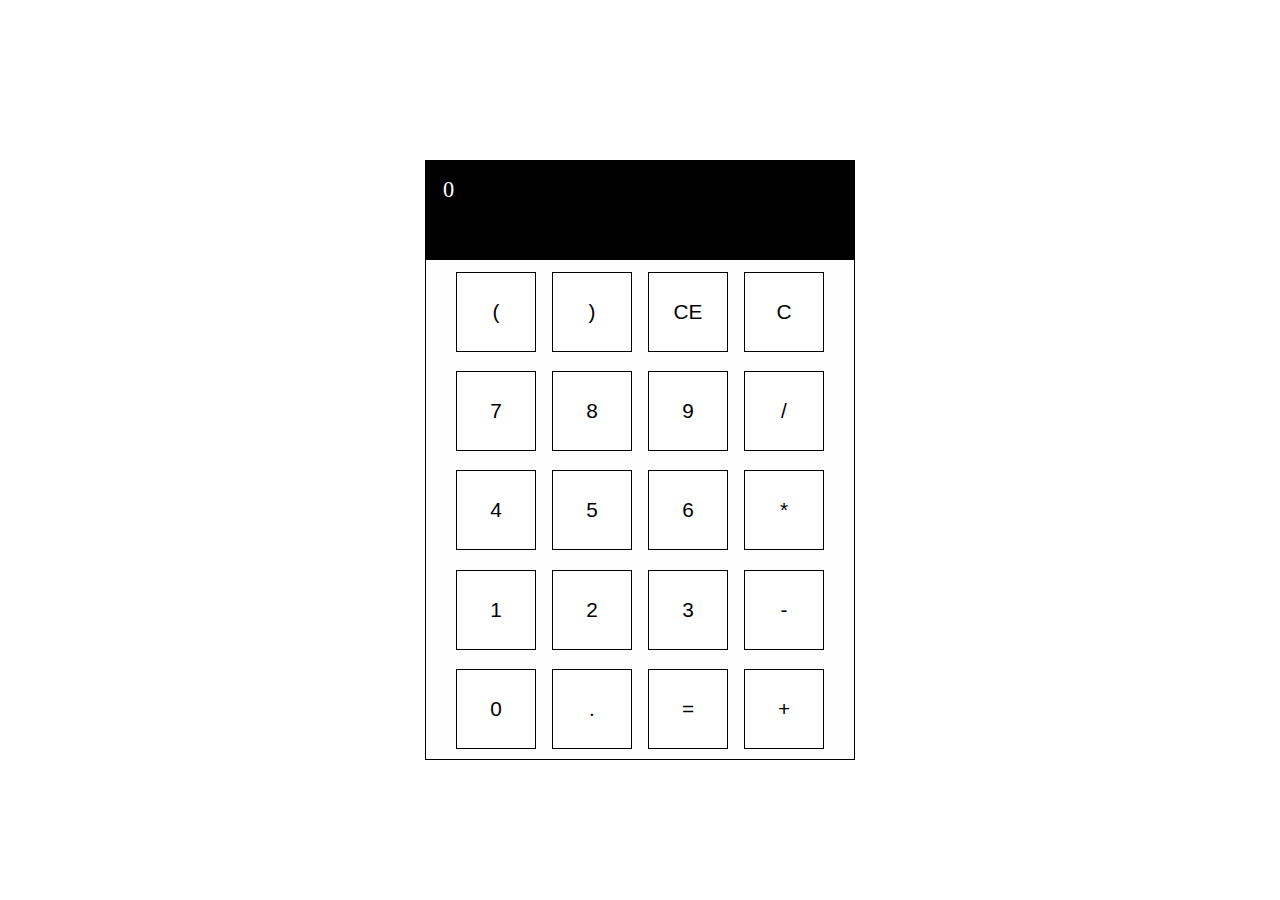
<file: calculator/index.html>
<!DOCTYPE html>
<html lang="en">
<head>
    <meta charset="UTF-8">
    <meta name="viewport" content="width=device-width, initial-scale=1.0">
    <title>Calculator</title>
    <link rel="stylesheet" href="style.css">
</head>
<body>

    <div class="container">
        <div class="output" id="output">0</div>
        <button class="boxes" onclick="appendToDisplay('(')">(</button>
        <button class="boxes" onclick="appendToDisplay(')')">)</button>
        <button class="boxes" onclick="clearDisplay()">CE</button>
        <button class="boxes" onclick="clearDisplay()">C</button>
        <button class="boxes" onclick="appendToDisplay(' 7 ')">7</button>
        <button class="boxes" onclick="appendToDisplay(' 8 ')">8</button>
        <button class="boxes" onclick="appendToDisplay(' 9 ')">9</button>
        <button class="boxes" onclick="appendToDisplay(' / ')">/</button>
        <button class="boxes" onclick="appendToDisplay(' 4 ')">4</button>
        <button class="boxes" onclick="appendToDisplay(' 5 ')">5</button>
        <button class="boxes" onclick="appendToDisplay(' 6 ')">6</button>
        <button class="boxes" onclick="appendToDisplay(' * ')">*</button>
        <button class="boxes" onclick="appendToDisplay(' 1 ')">1</button>
        <button class="boxes" onclick="appendToDisplay(' 2 ')">2</button>
        <button class="boxes" onclick="appendToDisplay(' 3 ')">3</button>
        <button class="boxes" onclick="appendToDisplay(' - ')">-</button>
        <button class="boxes" onclick="appendToDisplay(' 0 ')">0</button>

        <button class="boxes" onclick="appendToDisplay(' . ')">.</button>
        <button class="boxes" onclick="evaluateResult()">=</button>
        <button class="boxes" onclick="appendToDisplay(' + ')">+</button>

        
        
    </div>
    
    <script src="app.js"></script>
</body>
</html>
</file>
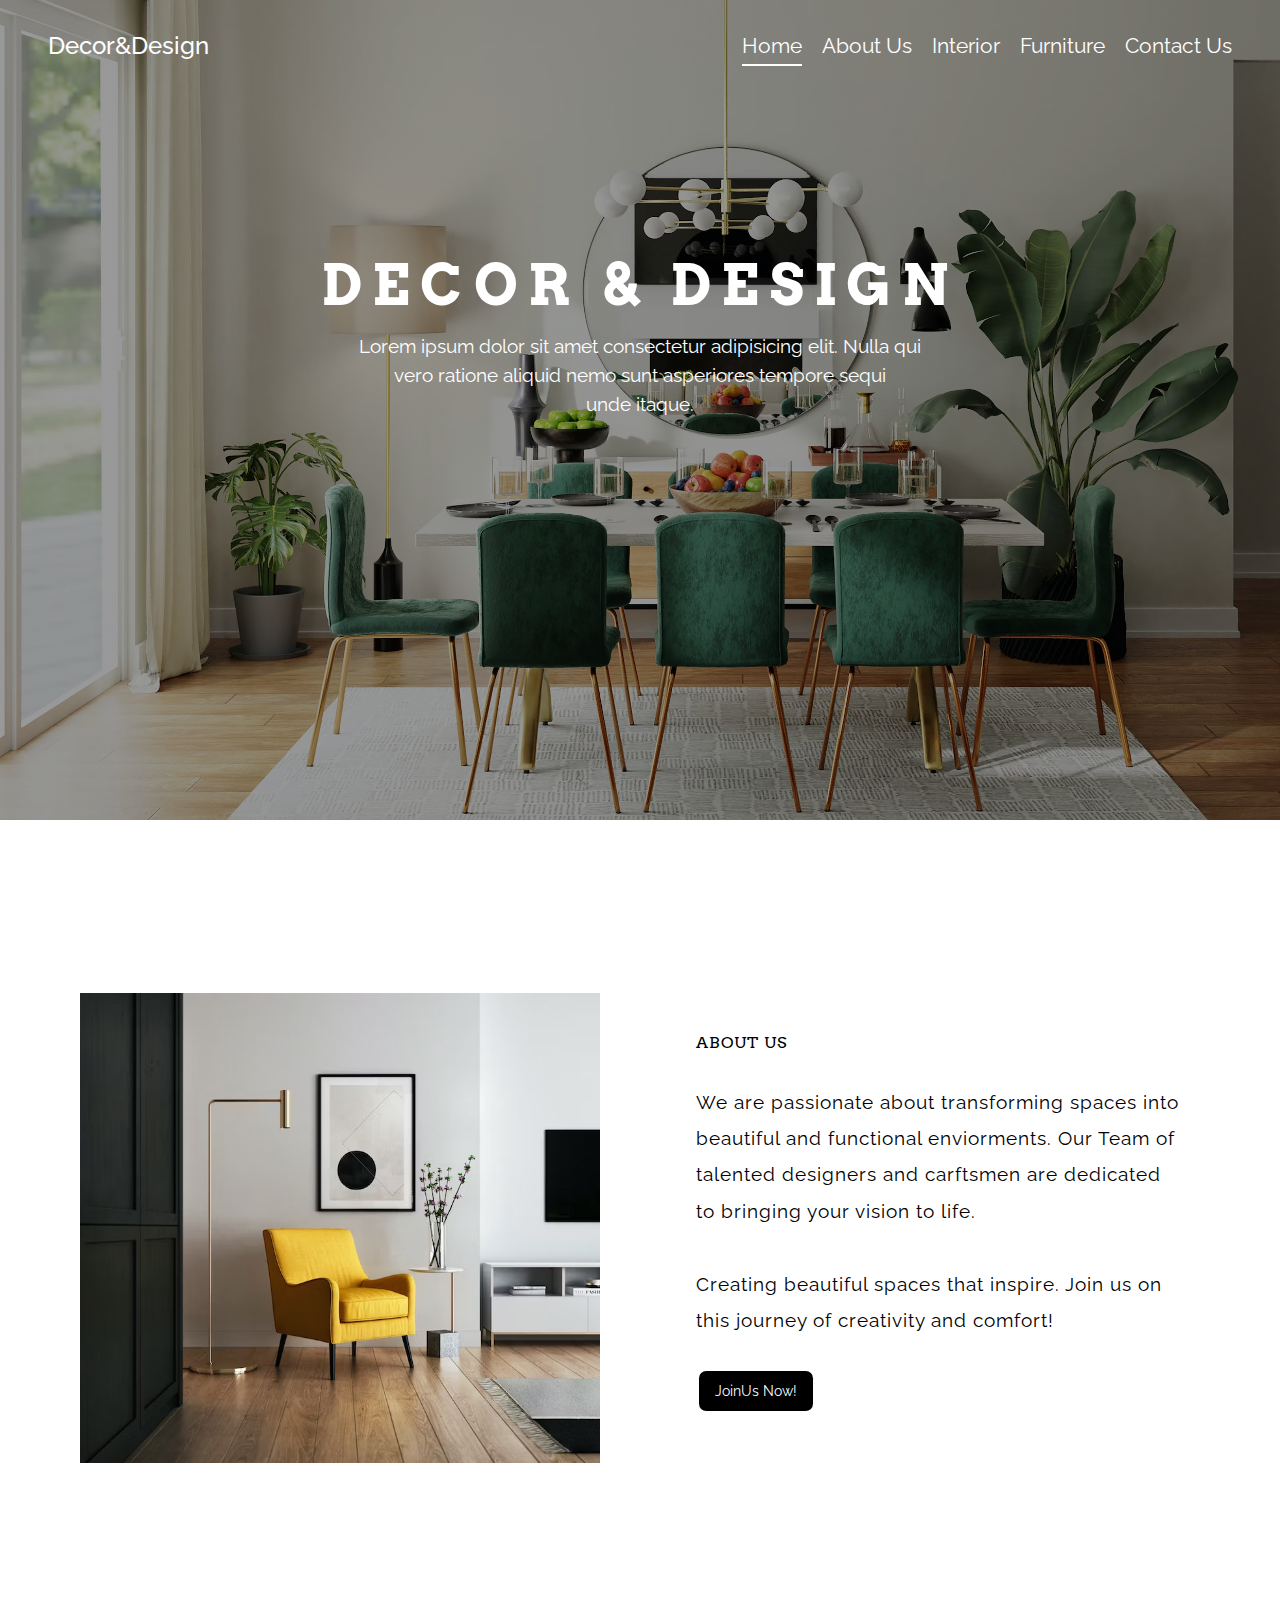
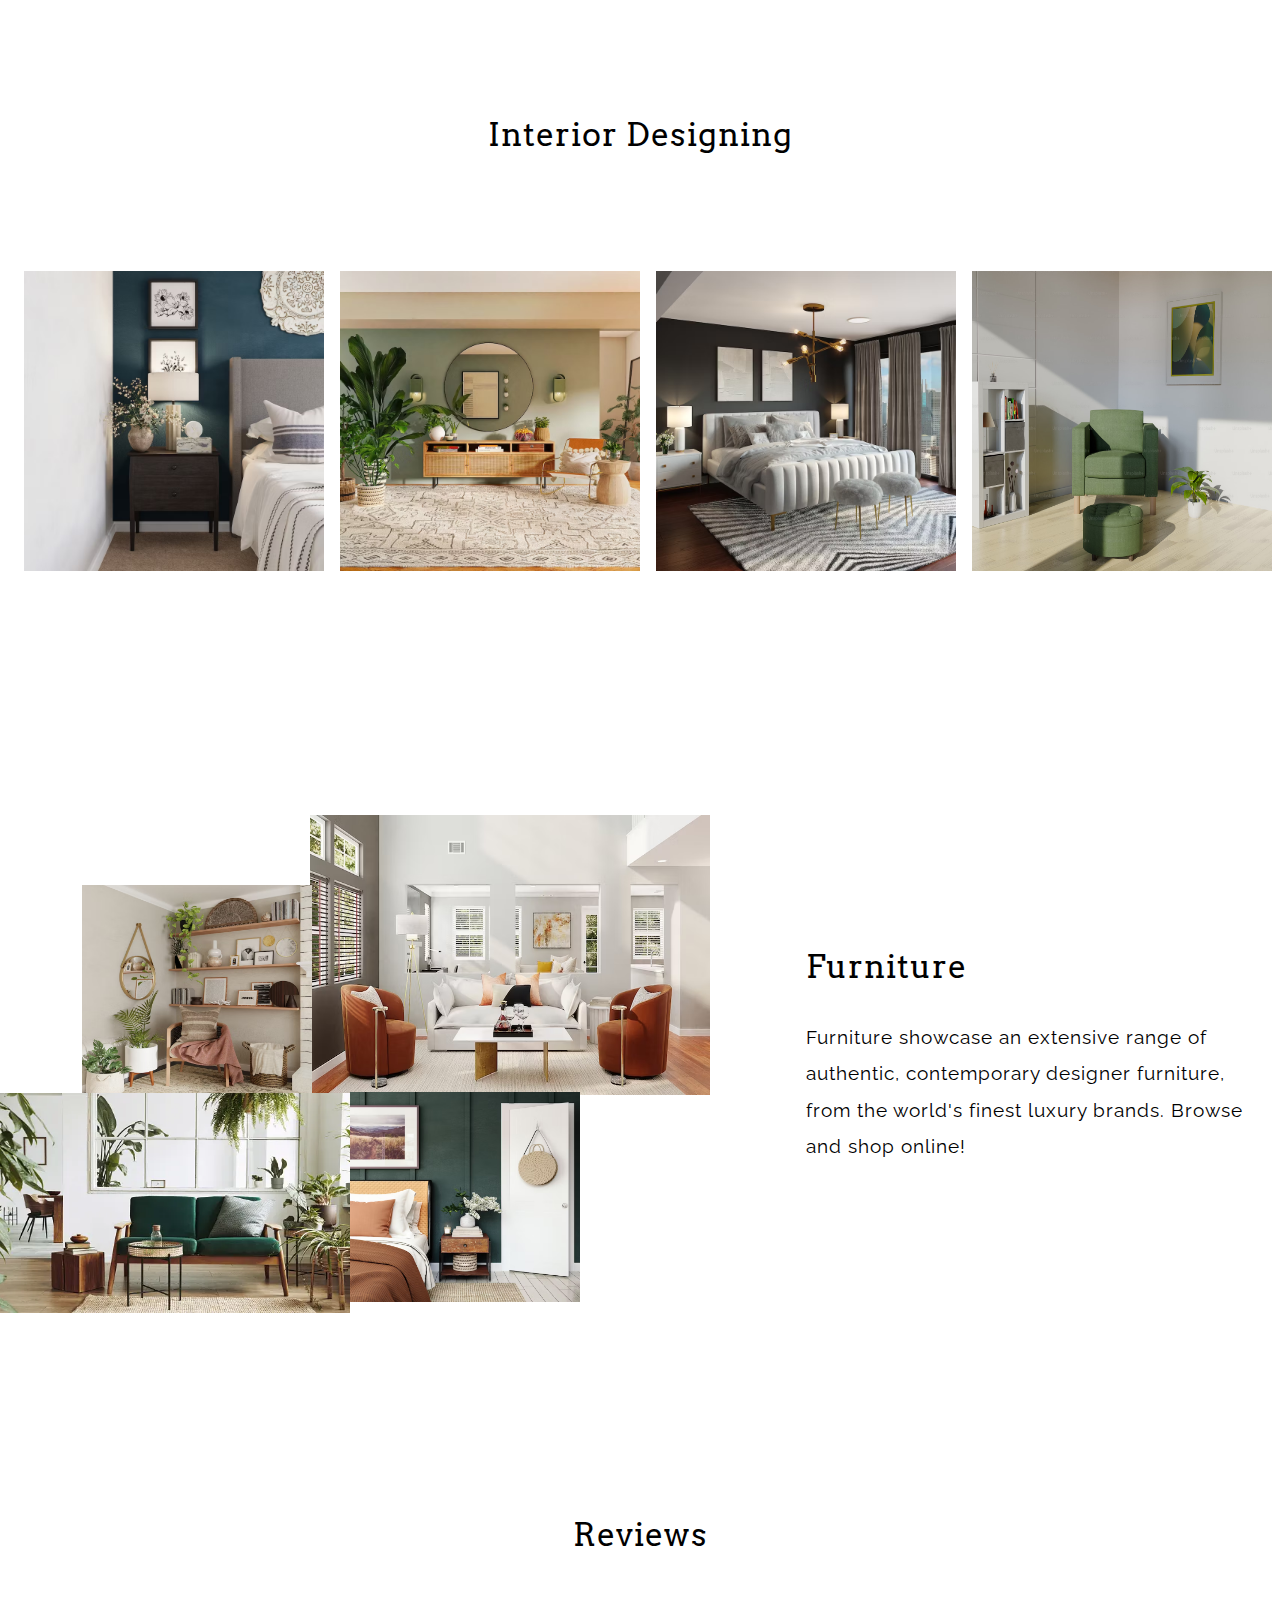
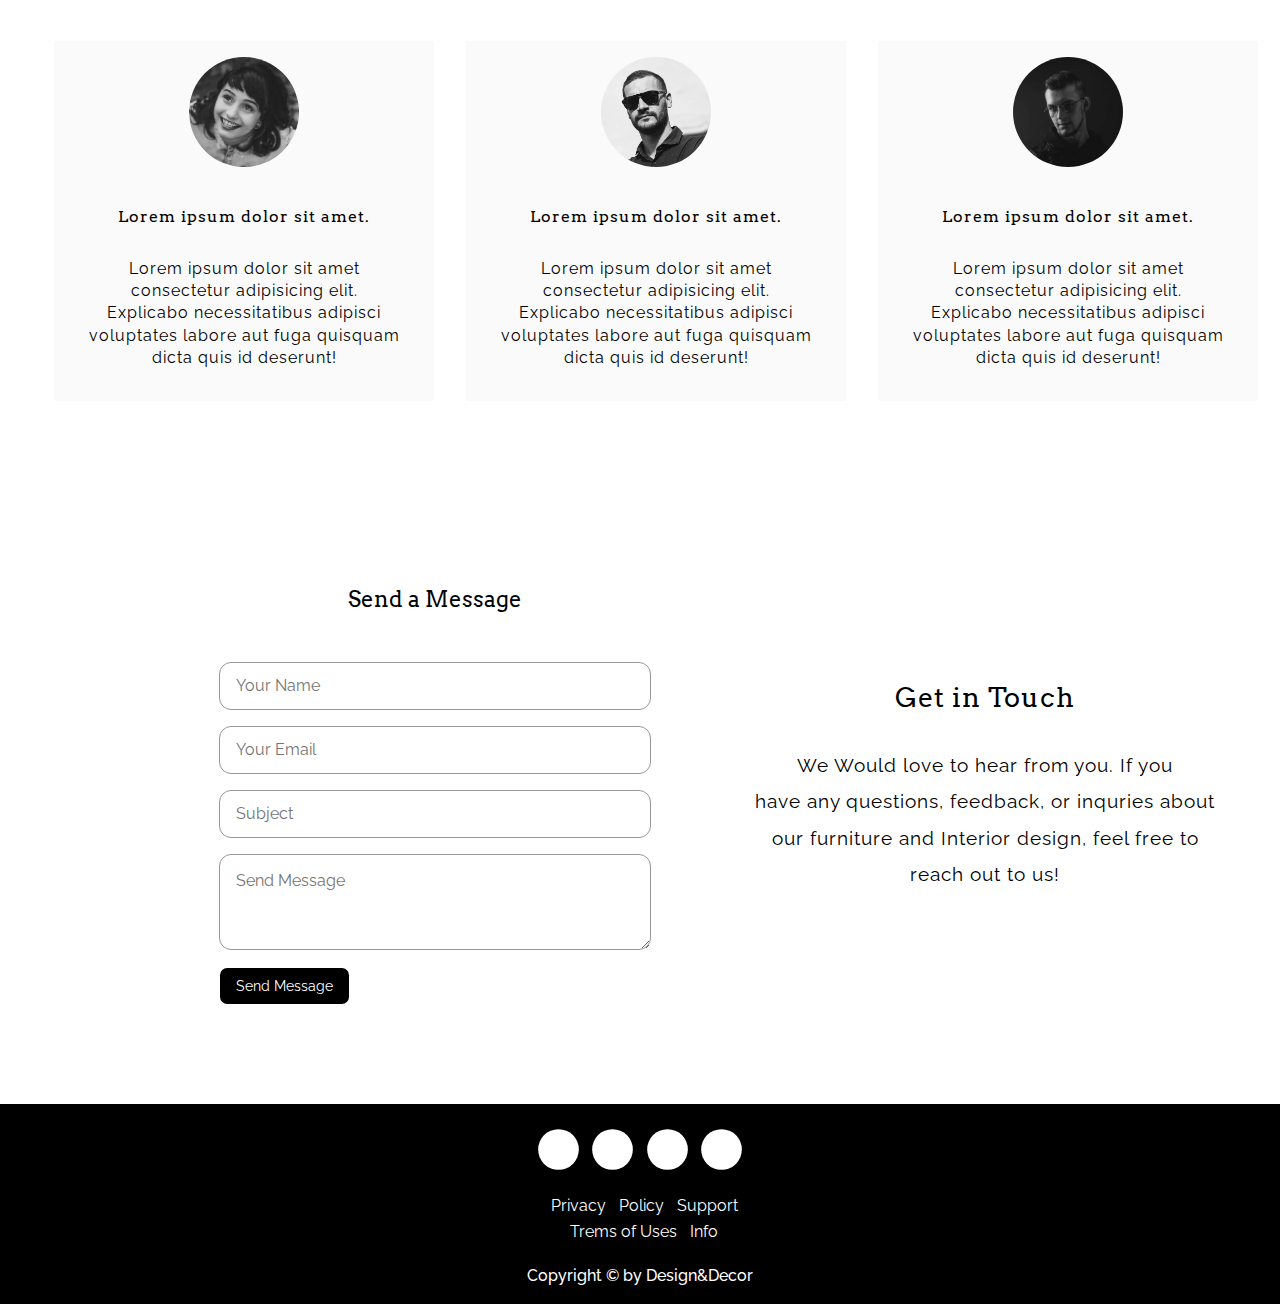
<file: landing-page/index.html>
<!DOCTYPE html>
<html lang="en">
<head>
    <meta charset="UTF-8">
    <meta name="viewport" content="width=device-width, initial-scale=1.0">
    <title>Document</title>

    <link rel="stylesheet" href="style.css">
    <link rel="stylesheet" href="https://cdnjs.cloudflare.com/ajax/libs/font-awesome/6.4.0/css/all.min.css" integrity="sha512-iecdLmaskl7CVkqkXNQ/ZH/XLlvWZOJyj7Yy7tcenmpD1ypASozpmT/E0iPtmFIB46ZmdtAc9eNBvH0H/ZpiBw==" crossorigin="anonymous" referrerpolicy="no-referrer" />

    <link rel="preconnect" href="https://fonts.googleapis.com">
    <link rel="preconnect" href="https://fonts.gstatic.com" crossorigin>
    <link href="https://fonts.googleapis.com/css2?family=Arvo&family=Merriweather:ital,wght@0,300;0,400;1,700&family=Raleway:wght@300;400;500;600;700;800&display=swap" rel="stylesheet">
</head>
<body>

    <div class="backgroundImg">

        <div class="navbar">

            <div class="nav-logo">
                Decor&Design
            </div>

            <div class="navLinks">
                <a href="#" id="home">Home</a>
                <a href="#" >About Us</a>
                <a href="#" >Interior</a>
                <a href="#" >Furniture</a>
                <a href="#" >Contact Us</a>
            </div>
        </div>
        
        <div class="hero-section">
            <h1>DECOR & DESIGN</h1>
            <p class="hero-para">Lorem ipsum dolor sit amet consectetur adipisicing elit. Nulla qui <br>vero ratione aliquid nemo sunt asperiores tempore sequi<br> unde itaque.</p>
        </div>

    </div>

    <div class="aboutUs">

        <div class="aboutUs-Container">

            <div class="aboutUs-box">
                <img src="./assets/rename.jpg" class="img">
            </div>

            <div class="aboutUs-box">
                <h4 class="aboutUs-heading">ABOUT US</h4>
                <p class="aboutUs-para">We are passionate about transforming spaces into beautiful and functional enviorments. Our Team of talented designers and carftsmen are dedicated to bringing your vision to life. <br> <br>Creating beautiful spaces that inspire. Join us on this journey of creativity and comfort!</p>
                <button class="btn">JoinUs Now!</button>
            </div>
        </div>
    </div>


    <div class="Interior">

        <h2 class="Interior-heading">Interior Designing</h2>

        <div class="Interior-Container">

            <div class="Interior-box">
                <img src="./assets/Interiro3.jpg" class="img">
            </div>

            <div class="Interior-box">
                <img src="./assets/Interior4.jpg" class="img">
            </div>

            <div class="Interior-box">
                <img src="./assets/Interiro5.jpg" class="img">
            </div>

            <div class="Interior-box">
                <img src="./assets/Interior6.jpg" class="img">
            </div>


        </div>

    </div>

    <div class="furniture">

        <div class="furniture-Container">

            <div class="furniture-box1">

                <div class="box1">
                    <img src="./assets/furniture.jpg" class="img">
                </div>

                <div class="box2">
                    <img src="./assets/furniture1.jpg" class="img">
                </div>

                <div class="box4">
                    <img src="./assets/furniture3.jpg" class="img">
                </div>

                <div class="box3">
                    <img src="./assets/furniture2.jpg" class="img">
                </div>

            </div>

            <div class="furniture-box2">
                <h2 class="Interior-heading">Furniture</h2>
                <p class="aboutUs-para">Furniture showcase an extensive range of authentic, contemporary designer furniture, from the world's finest luxury brands. Browse and shop online!</p>
                
            </div>
        </div>

    </div>

    <div class="review-section">

        <h2 class="Interior-heading">Reviews</h2>

        <div class="review-container">

            <div class="review-boxes">
                <div class="img-Box"><img src="./assets/person_4.jpg" class="imgR"></div>
                <h2 class="aboutUs-heading">Lorem ipsum dolor sit amet.</h2>
                <p class="review-para">Lorem ipsum dolor sit amet <br>consectetur adipisicing elit. <br>Explicabo necessitatibus adipisci voluptates labore aut fuga quisquam dicta quis id deserunt!</p>

            </div>
            
            <div class="review-boxes">
                <div class="img-Box"><img src="./assets/person_1.jpg" class="imgR"></div>
                <h2 class="aboutUs-heading">Lorem ipsum dolor sit amet.</h2>
                <p class="review-para">Lorem ipsum dolor sit amet <br>consectetur adipisicing elit. <br>Explicabo necessitatibus adipisci voluptates labore aut fuga quisquam dicta quis id deserunt!</p>

            </div>

            <div class="review-boxes">
                <div class="img-Box"><img src="./assets/person_3.jpg" class="imgR"></div>
                <h2 class="aboutUs-heading">Lorem ipsum dolor sit amet.</h2>
                <p class="review-para">Lorem ipsum dolor sit amet <br>consectetur adipisicing elit. <br>Explicabo necessitatibus adipisci voluptates labore aut fuga quisquam dicta quis id deserunt!</p>

            </div>
            

        </div>

    </div>


    <!-- Contact Section -->
    <div class="contact-section">

        <div class="container1">
            <div class="contact-box">
                <div class="skill">
                    <h4>Send a Message</h4>
                </div>

                <div class="contact-form">
                    <input type="text" placeholder="Your Name"> <br>
                    <input type="email" placeholder="Your Email"> <br>
                    <input type="text" placeholder="Subject"> <br>
                    <textarea cols="30" rows="10" placeholder="Send Message"></textarea>
                    <button class="btn btn-form">Send Message</button>
                </div>
            </div>

            <div class="contact-box">
                <h2 class="Interior-heading contact">Get in Touch</h2>
                <p class="aboutUs-para contactP">We Would love to hear from you. If you <br>have any questions, feedback, or inquries about our furniture and Interior design, feel free to reach out to us!</p>
            </div>
        </div>

        
        
    </div>

    
    <!-- Footer Section --> 
    <footer>
        <div class="footer-section">
            <!-- <ul>
                <p class="footer-text"><b>Quick Links</b> </p>
                <a href="#"> Email</a>
                <a href="#"> Brand Assets</a>
                <a href="#"> Investor Relations</a>
                <a href="#"> Terms of Service</a>
            </ul>
            <ul>
                <p class="footer-text"><b>Features</b> </p>
                <a href="#"> Jobs</a>
                <a href="#"> Brand Assets</a>
                <a href="#"> Investor Relations</a>
                <a href="#"> Terms of Service</a>
            </ul> -->

            <!-- <div class="developed">
                <p class="footer">Design & developed By Rafia Atiq</p>
            </div> -->

            

            <div class="footer-icons">
                
                <div class="outer-container">
                    <a href="#"><i class="fa-brands fa-facebook-f icons"></i></a>
                </div>

                <div class="outer-container">
                    <a href="#"><i class="fa-brands fa-twitter icons"></i></a>
                </div>
                <div class="outer-container">
                    <a href="#"><i class="fa-brands fa-instagram icons"></i></a>
                </div>
                <div class="outer-container">
                    <a href="#"><i class="fa-regular fa-envelope icons"></i></a>
                </div>
            
                
            </div>

            <div class="footer-links">
                <a href="#">Privacy</a>
                <a href="#">Policy</a>
                <a href="#">Support</a><br>
                <a href="#">Trems of Uses</a>
                <a href="#">Info</a>
            </div>
            
            <div class="rights">
                    <p class="footer">Copyright &copy; by Design&Decor</p>
            </div>
        </div>
    </footer>
    
</body>
</html>
</file>
<file: calculator/style.css>
*{
    margin: 0;
    padding: 0;
    box-sizing: border-box;
}
.container{
    height: 600px;
    width: 430px;
    border: 1px solid black;
    background-color: rgb(255, 254, 254);
    margin: auto;
    margin-top: 10rem;
    display: flex;
    justify-content: center;
    align-items: center;
    flex-wrap: wrap;
}
.boxes{
    height: 80px;
    width: 80px;
    margin:0.5rem;
    background-color: #fff;
    border: 0.5px solid black;
    font-size: 1.3rem;
    cursor: pointer;
}
.output{
    width: 430px;
    height: 100px;
    background-color: #000;
    color: #fff;
    border: 1px solid #000;
    padding: 1rem;
    font-size: 1.4rem;
    margin-top: -0.15rem;
}
</file>
<file: landing-page/style.css>
*{
    margin: 0;
    padding: 0;
    box-sizing: border-box;
    font-family: 'Arvo', serif;
    font-family: 'Merriweather', serif;
    font-family: 'Raleway', sans-serif;
}

.backgroundImg{
    background-image: linear-gradient(rgba(0, 0, 0, 0.4), rgba(0, 0, 0, 0.4)),url("./assets/hero-img.jpg");
    background-size: cover;
    height: 820px;
    width: 100%;
}

.navbar{
    height: 90px;
    width: 100%;
    /* background-color: rgba(219, 219, 219, 0.219); */
    display: flex;
    justify-content: space-between;
    align-items: center;
}
.navLinks a{
    text-decoration: none;
    color: #fff;
    margin-left: 1rem;
    font-size: 1.3rem;
    position: relative;
}
.navLinks{
    margin-right: 3rem;
}
#home::before{
    content: "";
    position: absolute;
    background-color: #ffffff;
    height: 2px;
    width: 100%;
    left: 0;
    bottom: -8px;
    transition: 0.3s;
}
.nav-logo{
    font-size: 1.5rem;
    color: #fff;
    margin-left: 3rem;
    font-family: 'Raleway', sans-serif;
    font-weight: 500;
}
.hero-section{
    display: flex;
    flex-direction: column;
    justify-content: center;
    align-items: center;
    margin: auto 0;
    margin-top: 10rem;
    /* height: 150px; */
}
.hero-section h1{
    font-family: 'Arvo', serif;
    color: #fff;
    font-size: 3.5rem;
    letter-spacing: 0.65rem;
}
.hero-para{
    color: #fff;
    margin-top: 0.75rem;
    line-height: 1.5;
    font-size: 1.2rem;
    text-align: center;
}

.aboutUs{
    height: 815px;
}
.aboutUs-Container{
    display: flex;
    justify-content: space-evenly;
    align-items: center;
    height: 815px;
    /* background-color: aqua; */
}
.aboutUs-box{
    height: 470px;
    width: 520px;
    /* background-color: rgb(166, 255, 0); */
    /* margin-left: 6rem; */
}
.img{
    height: 100%;
    width: 100%;
}
.aboutUs-heading{
    margin-top: 1.5rem;
    font-size: 1rem;
    padding: 1rem;
    letter-spacing: 1px;
    font-family: 'Arvo', serif;
    font-weight: 400;
}
.aboutUs-para{
    padding: 1rem;
    font-size: 1.2rem;
    line-height: 1.9;
    letter-spacing: 1px;
}
.btn{
    margin-top: 1rem;
    margin-left: 1.2rem;
    padding: 0.75rem 1rem;
    font-size: 0.85rem;
    outline: none;
    border: none;
    border-radius: 0.45rem;
    background-color: black;
    color: #fff;
    cursor: pointer;
}
.Interior{
    height: 700px;
    width: 100%;
    /* background-color: rgb(0, 255, 85); */
    display: flex;
    flex-direction: column;
    justify-content: center;
    align-items: center;
}
.Interior-Container{
    height: 500px;
    width: 1350px;
    display: flex;
    justify-content: center;
    align-items: center;
    /* background-color: rgb(48, 213, 213); */
}
.Interior-box{
    height: 300px;
    width: 300px;
    margin-left: 1rem;
    background-color: black;
}
.Interior-heading{
    /* margin-top: 1.5rem; */
    font-size: 2rem;
    padding: 1rem;
    letter-spacing: 1px;
    font-family: 'Arvo', serif;
    font-weight: 400;
}
.furniture{
    height: 700px;
    display: flex;
    justify-content: center;
    align-items: center;
}
.furniture-Container{
    height: 700px;
    width: 1300px;
    /* background-color: aquamarine; */
    display: flex;
    justify-content: center;
    align-items: center;
}
.furniture-box1{
    height: 540px;
    width:640px;
    /* background-color: azure; */
    margin-left: 5rem;
}
.furniture-box2{
    height: 500px;
    width:500px;
    /* background-color: azure; */
    margin-left: 5rem;
    margin-top: 12rem;
}
.box1{
    height: 280px;
    width: 400px;
    /* background-color: blue; */
    margin-left: 15rem;
}
.box2{
    height: 210px;
    width: 230px;
    /* background-color: rgb(119, 119, 122); */
    margin-top: -13.1rem;
    margin-left:0.75rem;
}
.box3{
    height: 210px;
    width: 230px;
    /* background-color: rgb(119, 119, 122); */
    margin-top: -13.8rem;
    margin-left: 17.5rem;
}
.box4{
    height: 220px;
    width: 360px;
    /* background-color: rgb(50, 50, 161); */
    margin-top:-0.15rem;
    margin-left: -5rem;
}
.review-section{
    height: 700px;
    width: 100%;
    /* background-color: blue; */
    display: flex;
    flex-direction: column;
    justify-content: center;
    align-items: center;
}
.review-container{
    height: 500px;
    width: 1300px;
    /* background-color: black; */
    display: flex;
    justify-content: center;
    align-items: center;
}
.review-boxes{
    height: 360px;
    width: 380px;
    background-color: rgba(249, 249, 249, 0.79);
    display: flex;
    flex-direction: column;
    justify-content: center;
    align-items: center;
    margin-left: 2rem;
}
.img-Box{
    height: 110px;
    width: 110px;
    border-radius: 50%;
}
.imgR{
    height: 100%;
    width: 100%;
    border-radius: 50%;
}
.review-para{
    text-align: center;
    padding: 1rem;
    font-size: 1rem;
    line-height: 1.4;
    letter-spacing: 1px;
}
.container1{
    margin-left: 9rem;
    height: 500px;
    width: 1100px;
    /* background-color: red; */
    display: flex;
    justify-content: center;
    align-items: center;
}
.contact-box{
    height: 400px;
    width: 800px;
    /* background-color: aqua; */
    margin-left: 2rem;
    text-align: center;
}
.contact-form input {
    padding: 1rem;
    height: 3rem;
    width: 27rem;
    margin-top: 1rem;
    border: 1px solid #979797;
    border-radius: 0.75rem;
}
.contact-form input::placeholder {
    font-size: 1rem;
}
.contact-form textarea{
    padding: 1rem;
    font-size: 1rem;
    height: 6rem;
    width: 27rem;
    margin-top: 1rem;
    border: 1px solid #979797;
    border-radius: 0.75rem;
}
.contact-form {
    margin-top: 2rem;
}
.btn-form{
    margin-right: 20rem;
    padding: 0.65rem 1rem;
    font-size: 0.85rem;
    margin-top: 0.85rem;
}
.skill h4{
    font-size: 1.4rem;
    font-weight: 300;
    font-family: 'Arvo', serif;
}
.contact{
    margin-top: 5rem;
    font-size: 1.7rem;
}
.contactP{
    font-size: 1.2rem;
}
.footer-section{
    position: absolute;
    top: 200rem;
    width: 100%;
    margin-top: 2rem;
    height: 65px;
    background-color: #555555;
    display: flex;
    justify-content: space-evenly;
    align-items: center;
}
.footer-icons{
    display: flex;
    justify-content: center;
    align-items: center;
}
.footer-section{
    position: absolute;
    top:267rem;
    width: 100%;
    margin-top: 2rem;
    height: 200px;
    background-color: #000;
    display: flex;
    flex-direction: column;
    justify-content: center;
    align-items: center;
}
.footer-icons{
    display: flex;
    justify-content: center;
    align-items: center;
}

.outer-container{
    height: 2.3rem;
    width: 2.3rem;
    border-radius: 50%;
    background-color: #fff;
    display: flex;
    justify-content: center;
    align-items: center;
    margin: 0.55rem;
}
.outer-container{
    transform: scale(1.1); /* Increase the size on hover */
    cursor: pointer;
}
.icons{
    font-size: 1.3rem ;
    color: #000;
    margin-top: 0.15rem;
}
.footer-section ul{
    margin-left: 2rem;
}
.footer-section ul a{
    display: block;
    color: #fff;
    text-decoration: none;
    font-size: 1rem;
    margin-top: 15px;
}
.footer{
    font-weight: 500;
    color: #fff;
}
.rights{
    margin-top: 1.4rem;
}
.footer-links{
    margin-top: 1rem;
    text-align: center;
}
.footer-links a{
    text-decoration: none;
    color: #fff;
    margin-left: 0.55rem;
    line-height: 1.6;
}
</file>
